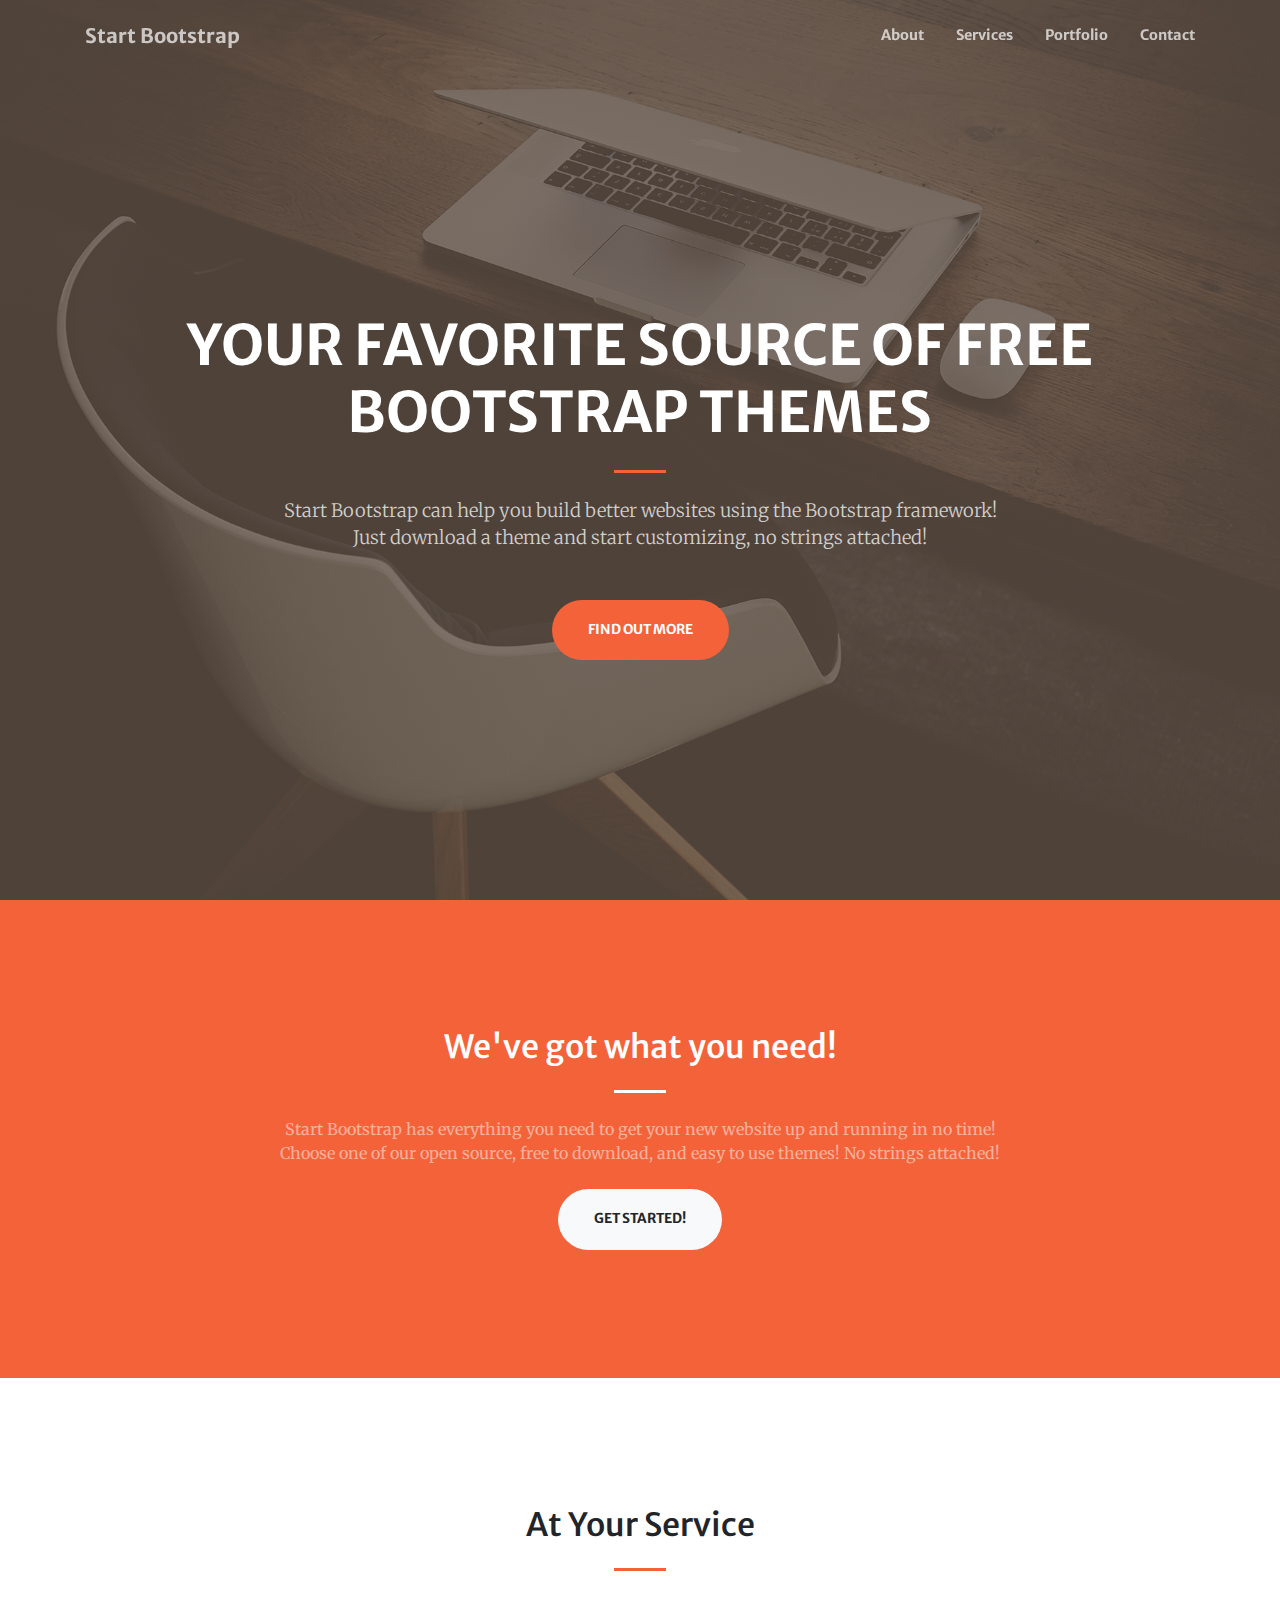
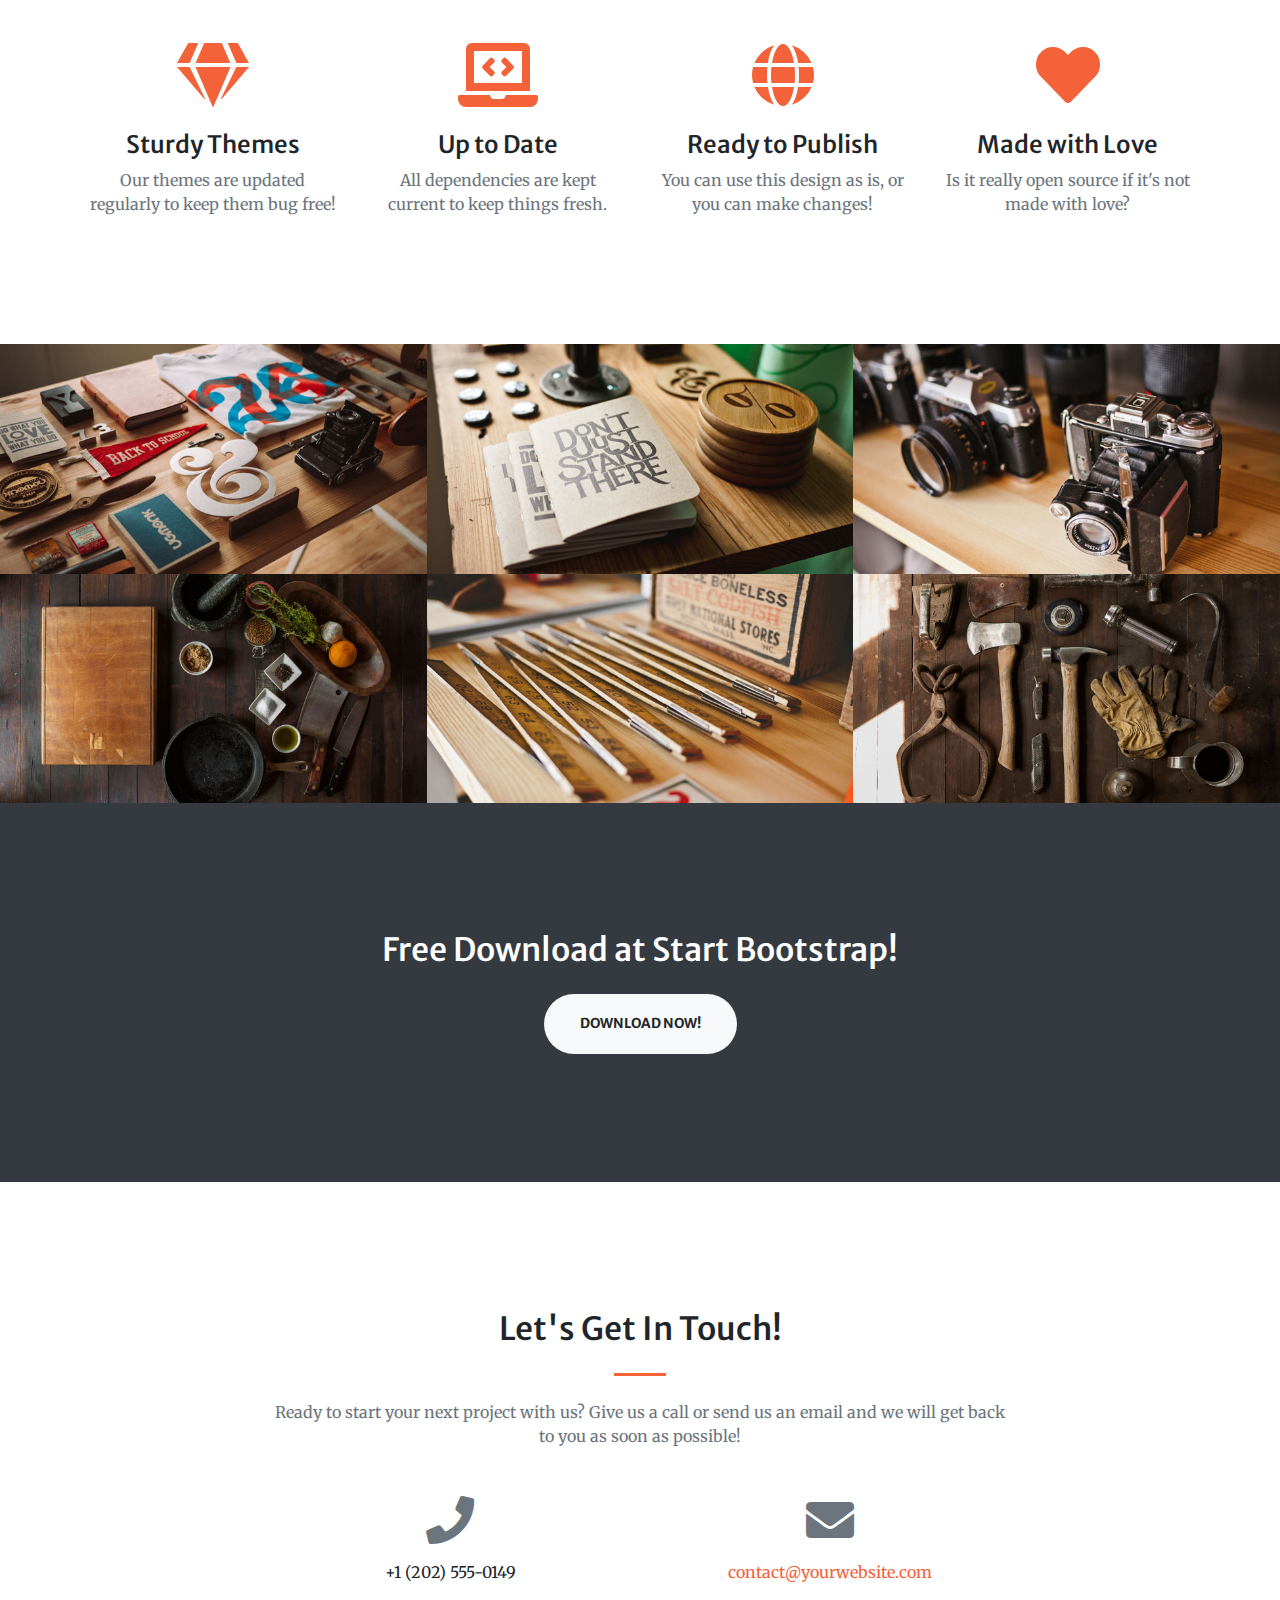
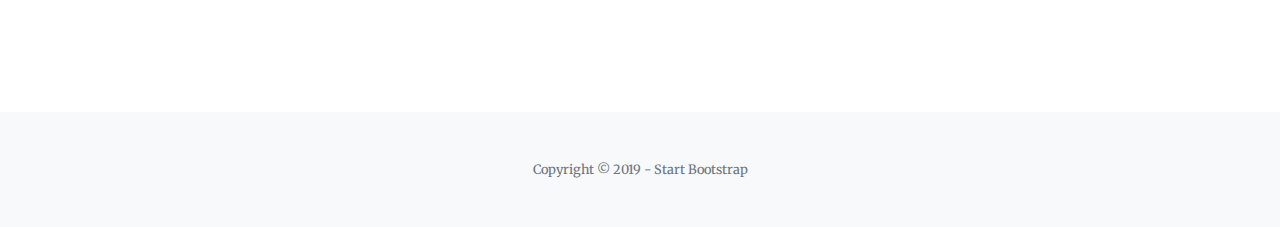
<file: apps/nonprofit_search/startbootstrap-creative-gh-pages/index.html>
<!DOCTYPE html>
<html lang="en">

<head>

  <meta charset="utf-8">
  <meta name="viewport" content="width=device-width, initial-scale=1, shrink-to-fit=no">
  <meta name="description" content="">
  <meta name="author" content="">

  <title>Creative - Start Bootstrap Theme</title>

  <!-- Font Awesome Icons -->
  <link href="vendor/fontawesome-free/css/all.min.css" rel="stylesheet" type="text/css">

  <!-- Google Fonts -->
  <link href="https://fonts.googleapis.com/css?family=Merriweather+Sans:400,700" rel="stylesheet">
  <link href='https://fonts.googleapis.com/css?family=Merriweather:400,300,300italic,400italic,700,700italic' rel='stylesheet' type='text/css'>

  <!-- Plugin CSS -->
  <link href="vendor/magnific-popup/magnific-popup.css" rel="stylesheet">

  <!-- Theme CSS - Includes Bootstrap -->
  <link href="css/creative.min.css" rel="stylesheet">

</head>

<body id="page-top">

  <!-- Navigation -->
  <nav class="navbar navbar-expand-lg navbar-light fixed-top py-3" id="mainNav">
    <div class="container">
      <a class="navbar-brand js-scroll-trigger" href="#page-top">Start Bootstrap</a>
      <button class="navbar-toggler navbar-toggler-right" type="button" data-toggle="collapse" data-target="#navbarResponsive" aria-controls="navbarResponsive" aria-expanded="false" aria-label="Toggle navigation">
        <span class="navbar-toggler-icon"></span>
      </button>
      <div class="collapse navbar-collapse" id="navbarResponsive">
        <ul class="navbar-nav ml-auto my-2 my-lg-0">
          <li class="nav-item">
            <a class="nav-link js-scroll-trigger" href="#about">About</a>
          </li>
          <li class="nav-item">
            <a class="nav-link js-scroll-trigger" href="#services">Services</a>
          </li>
          <li class="nav-item">
            <a class="nav-link js-scroll-trigger" href="#portfolio">Portfolio</a>
          </li>
          <li class="nav-item">
            <a class="nav-link js-scroll-trigger" href="#contact">Contact</a>
          </li>
        </ul>
      </div>
    </div>
  </nav>

  <!-- Masthead -->
  <header class="masthead">
    <div class="container h-100">
      <div class="row h-100 align-items-center justify-content-center text-center">
        <div class="col-lg-10 align-self-end">
          <h1 class="text-uppercase text-white font-weight-bold">Your Favorite Source of Free Bootstrap Themes</h1>
          <hr class="divider my-4">
        </div>
        <div class="col-lg-8 align-self-baseline">
          <p class="text-white-75 font-weight-light mb-5">Start Bootstrap can help you build better websites using the Bootstrap framework! Just download a theme and start customizing, no strings attached!</p>
          <a class="btn btn-primary btn-xl js-scroll-trigger" href="#about">Find Out More</a>
        </div>
      </div>
    </div>
  </header>

  <!-- About Section -->
  <section class="page-section bg-primary" id="about">
    <div class="container">
      <div class="row justify-content-center">
        <div class="col-lg-8 text-center">
          <h2 class="text-white mt-0">We've got what you need!</h2>
          <hr class="divider light my-4">
          <p class="text-white-50 mb-4">Start Bootstrap has everything you need to get your new website up and running in no time! Choose one of our open source, free to download, and easy to use themes! No strings attached!</p>
          <a class="btn btn-light btn-xl js-scroll-trigger" href="#services">Get Started!</a>
        </div>
      </div>
    </div>
  </section>

  <!-- Services Section -->
  <section class="page-section" id="services">
    <div class="container">
      <h2 class="text-center mt-0">At Your Service</h2>
      <hr class="divider my-4">
      <div class="row">
        <div class="col-lg-3 col-md-6 text-center">
          <div class="mt-5">
            <i class="fas fa-4x fa-gem text-primary mb-4"></i>
            <h3 class="h4 mb-2">Sturdy Themes</h3>
            <p class="text-muted mb-0">Our themes are updated regularly to keep them bug free!</p>
          </div>
        </div>
        <div class="col-lg-3 col-md-6 text-center">
          <div class="mt-5">
            <i class="fas fa-4x fa-laptop-code text-primary mb-4"></i>
            <h3 class="h4 mb-2">Up to Date</h3>
            <p class="text-muted mb-0">All dependencies are kept current to keep things fresh.</p>
          </div>
        </div>
        <div class="col-lg-3 col-md-6 text-center">
          <div class="mt-5">
            <i class="fas fa-4x fa-globe text-primary mb-4"></i>
            <h3 class="h4 mb-2">Ready to Publish</h3>
            <p class="text-muted mb-0">You can use this design as is, or you can make changes!</p>
          </div>
        </div>
        <div class="col-lg-3 col-md-6 text-center">
          <div class="mt-5">
            <i class="fas fa-4x fa-heart text-primary mb-4"></i>
            <h3 class="h4 mb-2">Made with Love</h3>
            <p class="text-muted mb-0">Is it really open source if it's not made with love?</p>
          </div>
        </div>
      </div>
    </div>
  </section>

  <!-- Portfolio Section -->
  <section id="portfolio">
    <div class="container-fluid p-0">
      <div class="row no-gutters">
        <div class="col-lg-4 col-sm-6">
          <a class="portfolio-box" href="img/portfolio/fullsize/1.jpg">
            <img class="img-fluid" src="img/portfolio/thumbnails/1.jpg" alt="">
            <div class="portfolio-box-caption">
              <div class="project-category text-white-50">
                Category
              </div>
              <div class="project-name">
                Project Name
              </div>
            </div>
          </a>
        </div>
        <div class="col-lg-4 col-sm-6">
          <a class="portfolio-box" href="img/portfolio/fullsize/2.jpg">
            <img class="img-fluid" src="img/portfolio/thumbnails/2.jpg" alt="">
            <div class="portfolio-box-caption">
              <div class="project-category text-white-50">
                Category
              </div>
              <div class="project-name">
                Project Name
              </div>
            </div>
          </a>
        </div>
        <div class="col-lg-4 col-sm-6">
          <a class="portfolio-box" href="img/portfolio/fullsize/3.jpg">
            <img class="img-fluid" src="img/portfolio/thumbnails/3.jpg" alt="">
            <div class="portfolio-box-caption">
              <div class="project-category text-white-50">
                Category
              </div>
              <div class="project-name">
                Project Name
              </div>
            </div>
          </a>
        </div>
        <div class="col-lg-4 col-sm-6">
          <a class="portfolio-box" href="img/portfolio/fullsize/4.jpg">
            <img class="img-fluid" src="img/portfolio/thumbnails/4.jpg" alt="">
            <div class="portfolio-box-caption">
              <div class="project-category text-white-50">
                Category
              </div>
              <div class="project-name">
                Project Name
              </div>
            </div>
          </a>
        </div>
        <div class="col-lg-4 col-sm-6">
          <a class="portfolio-box" href="img/portfolio/fullsize/5.jpg">
            <img class="img-fluid" src="img/portfolio/thumbnails/5.jpg" alt="">
            <div class="portfolio-box-caption">
              <div class="project-category text-white-50">
                Category
              </div>
              <div class="project-name">
                Project Name
              </div>
            </div>
          </a>
        </div>
        <div class="col-lg-4 col-sm-6">
          <a class="portfolio-box" href="img/portfolio/fullsize/6.jpg">
            <img class="img-fluid" src="img/portfolio/thumbnails/6.jpg" alt="">
            <div class="portfolio-box-caption p-3">
              <div class="project-category text-white-50">
                Category
              </div>
              <div class="project-name">
                Project Name
              </div>
            </div>
          </a>
        </div>
      </div>
    </div>
  </section>

  <!-- Call to Action Section -->
  <section class="page-section bg-dark text-white">
    <div class="container text-center">
      <h2 class="mb-4">Free Download at Start Bootstrap!</h2>
      <a class="btn btn-light btn-xl" href="https://startbootstrap.com/themes/creative/">Download Now!</a>
    </div>
  </section>

  <!-- Contact Section -->
  <section class="page-section" id="contact">
    <div class="container">
      <div class="row justify-content-center">
        <div class="col-lg-8 text-center">
          <h2 class="mt-0">Let's Get In Touch!</h2>
          <hr class="divider my-4">
          <p class="text-muted mb-5">Ready to start your next project with us? Give us a call or send us an email and we will get back to you as soon as possible!</p>
        </div>
      </div>
      <div class="row">
        <div class="col-lg-4 ml-auto text-center mb-5 mb-lg-0">
          <i class="fas fa-phone fa-3x mb-3 text-muted"></i>
          <div>+1 (202) 555-0149</div>
        </div>
        <div class="col-lg-4 mr-auto text-center">
          <i class="fas fa-envelope fa-3x mb-3 text-muted"></i>
          <!-- Make sure to change the email address in anchor text AND the link below! -->
          <a class="d-block" href="mailto:contact@yourwebsite.com">contact@yourwebsite.com</a>
        </div>
      </div>
    </div>
  </section>

  <!-- Footer -->
  <footer class="bg-light py-5">
    <div class="container">
      <div class="small text-center text-muted">Copyright &copy; 2019 - Start Bootstrap</div>
    </div>
  </footer>

  <!-- Bootstrap core JavaScript -->
  <script src="vendor/jquery/jquery.min.js"></script>
  <script src="vendor/bootstrap/js/bootstrap.bundle.min.js"></script>

  <!-- Plugin JavaScript -->
  <script src="vendor/jquery-easing/jquery.easing.min.js"></script>
  <script src="vendor/magnific-popup/jquery.magnific-popup.min.js"></script>

  <!-- Custom scripts for this template -->
  <script src="js/creative.min.js"></script>

</body>

</html>
</file>
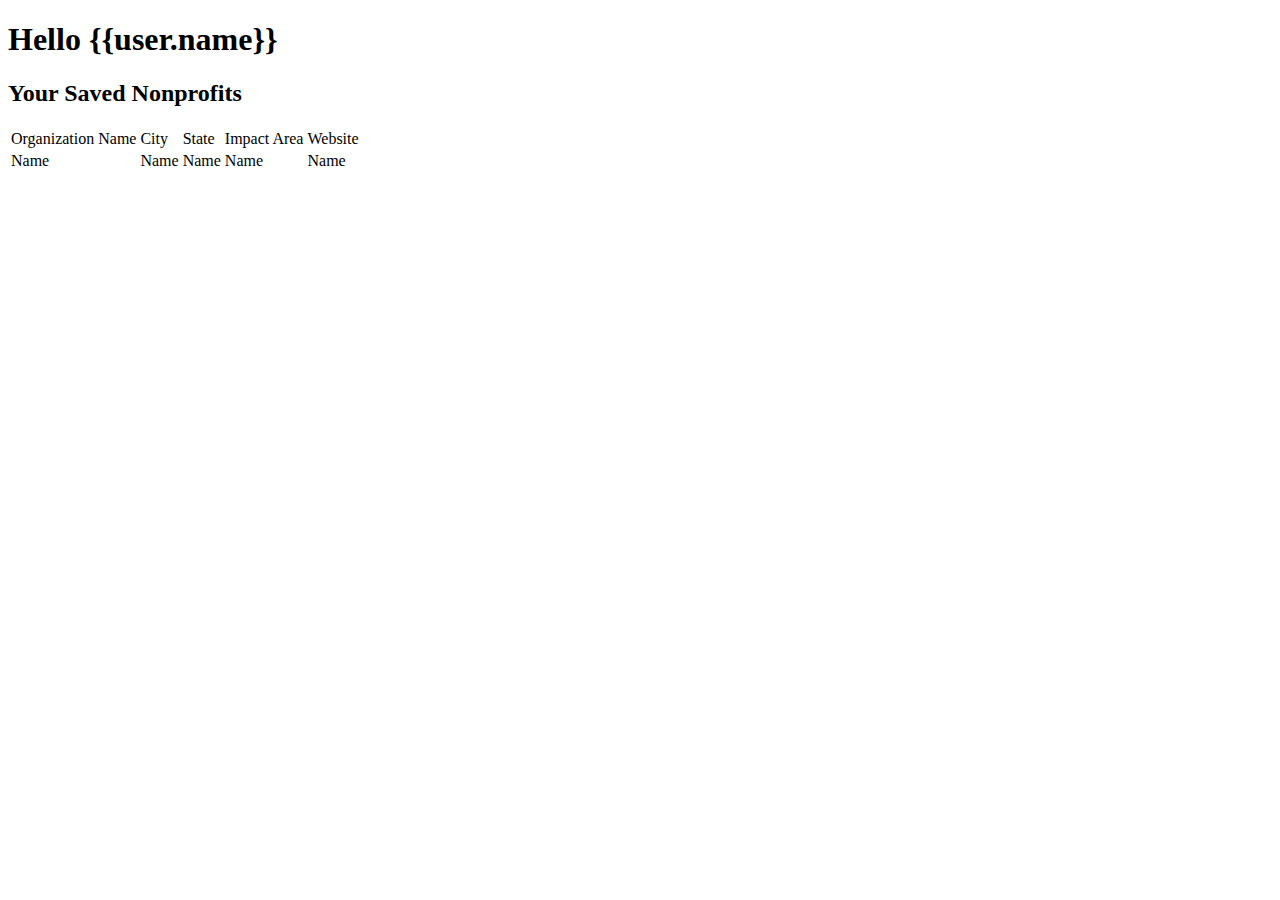
<file: apps/nonprofit_search/templates/nonprofit_search/account.html>
<!DOCTYPE html>
<html lang="en">
<head>
    <meta charset="UTF-8">
    <meta name="viewport" content="width=device-width, initial-scale=1.0">
    <meta http-equiv="X-UA-Compatible" content="ie=edge">
    <title>Your Profile</title>
</head>
<body>
    <h1>Hello {{user.name}}</h1>
    <h2>Your Saved Nonprofits</h2>

    <table>
        <thead>
            <tr>
                <td>Organization Name</td>
                <td>City</td>
                <td>State</td>
                <td>Impact Area</td>
                <td>Website</td>
            </tr>
        </thead>
        <tbody>
            <tr>
                <td>Name</td>
                <td>Name</td>
                <td>Name</td>
                <td>Name</td>
                <td>Name</td>
            </tr>
        </tbody>
    </table>
</body>
</html>
</file>
